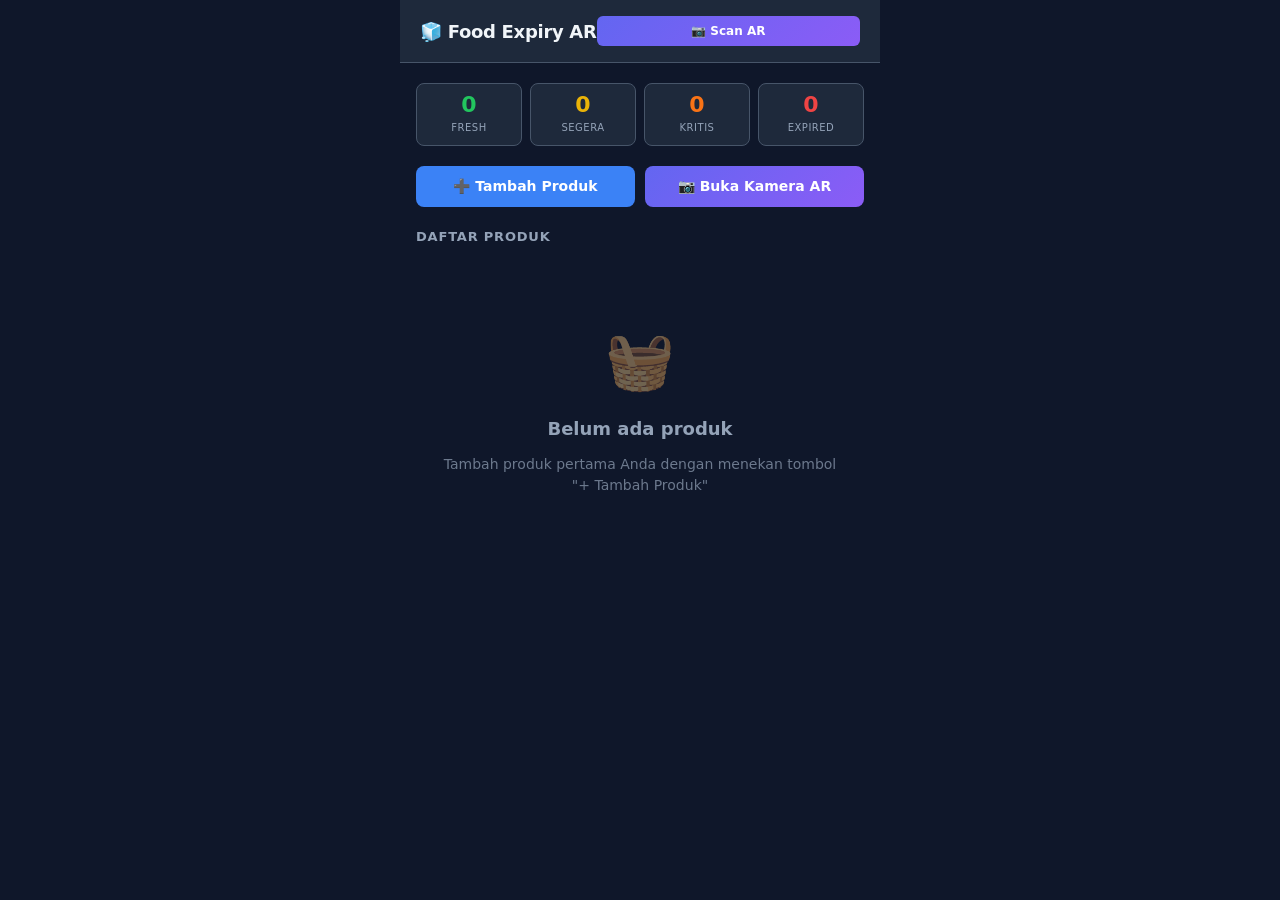
<file: index.html>
<!doctype html>
<html lang="id">
  <head>
    <meta charset="UTF-8" />
    <meta
      name="viewport"
      content="width=device-width, initial-scale=1.0, maximum-scale=1.0"
    />
    <meta name="theme-color" content="#0f172a" />
    <title>AR Food Expiry Visualizer</title>
    <link rel="stylesheet" href="css/style.css" />
  </head>
  <body>
    <div class="app-container">
      <!-- Header -->
      <header class="app-header">
        <h1>🧊 Food Expiry AR</h1>
        <a href="scanner.html" class="btn btn-ar btn-sm">📷 Scan AR</a>
      </header>

      <!-- Main -->
      <main class="main-content">
        <!-- Stats -->
        <div class="stats-bar">
          <div class="stat-card fresh">
            <div class="stat-num" id="statFresh">0</div>
            <div class="stat-label">Fresh</div>
          </div>
          <div class="stat-card soon">
            <div class="stat-num" id="statSoon">0</div>
            <div class="stat-label">Segera</div>
          </div>
          <div class="stat-card critical">
            <div class="stat-num" id="statCritical">0</div>
            <div class="stat-label">Kritis</div>
          </div>
          <div class="stat-card expired">
            <div class="stat-num" id="statExpired">0</div>
            <div class="stat-label">Expired</div>
          </div>
        </div>

        <!-- Actions -->
        <div class="action-bar">
          <a href="add-product.html" class="btn btn-primary">
            ➕ Tambah Produk
          </a>
          <a href="scanner.html" class="btn btn-ar"> 📷 Buka Kamera AR </a>
        </div>

        <!-- Product List -->
        <p class="section-heading">Daftar Produk</p>
        <div class="product-list" id="productList">
          <!-- Rendered by app.js -->
        </div>
      </main>
    </div>

    <!-- Delete Confirm Modal -->
    <div class="modal-overlay" id="deleteModal">
      <div class="modal">
        <h2>🗑️ Hapus Produk?</h2>
        <p>
          Produk "<strong id="deleteModalName"></strong>" akan dihapus secara
          permanen.
        </p>
        <div class="modal-actions">
          <button class="btn btn-secondary" id="btnCancelDelete">Batal</button>
          <button class="btn btn-danger" id="btnConfirmDelete">Hapus</button>
        </div>
      </div>
    </div>

    <!-- Marker Preview Modal -->
    <div class="modal-overlay" id="markerModal">
      <div class="modal" style="text-align: center; gap: 12px">
        <h2>🏷️ Marker Produk</h2>
        <p
          id="markerNameDisplay"
          style="font-size: 15px; font-weight: 600; color: var(--text)"
        ></p>
        <canvas id="markerCanvas" width="300" height="300"></canvas>
        <p class="marker-id-display">ID: <span id="markerIdDisplay"></span></p>
        <p style="font-size: 12px; color: var(--text-muted)">
          Download dan cetak marker ini, lalu tempel ke produk Anda.
        </p>
        <div class="modal-actions">
          <button class="btn btn-secondary" id="btnCloseMarker">Tutup</button>
          <button class="btn btn-primary" id="btnDownloadMarker">
            ⬇️ Download
          </button>
        </div>
      </div>
    </div>

    <!-- Toast -->
    <div class="toast-container" id="toastContainer"></div>

    <!-- Scripts (order matters) -->
    <script src="js/storage.js"></script>
    <script src="js/expiry.js"></script>
    <script src="js/marker.js"></script>
    <script src="js/app.js"></script>
  </body>
</html>
</file>
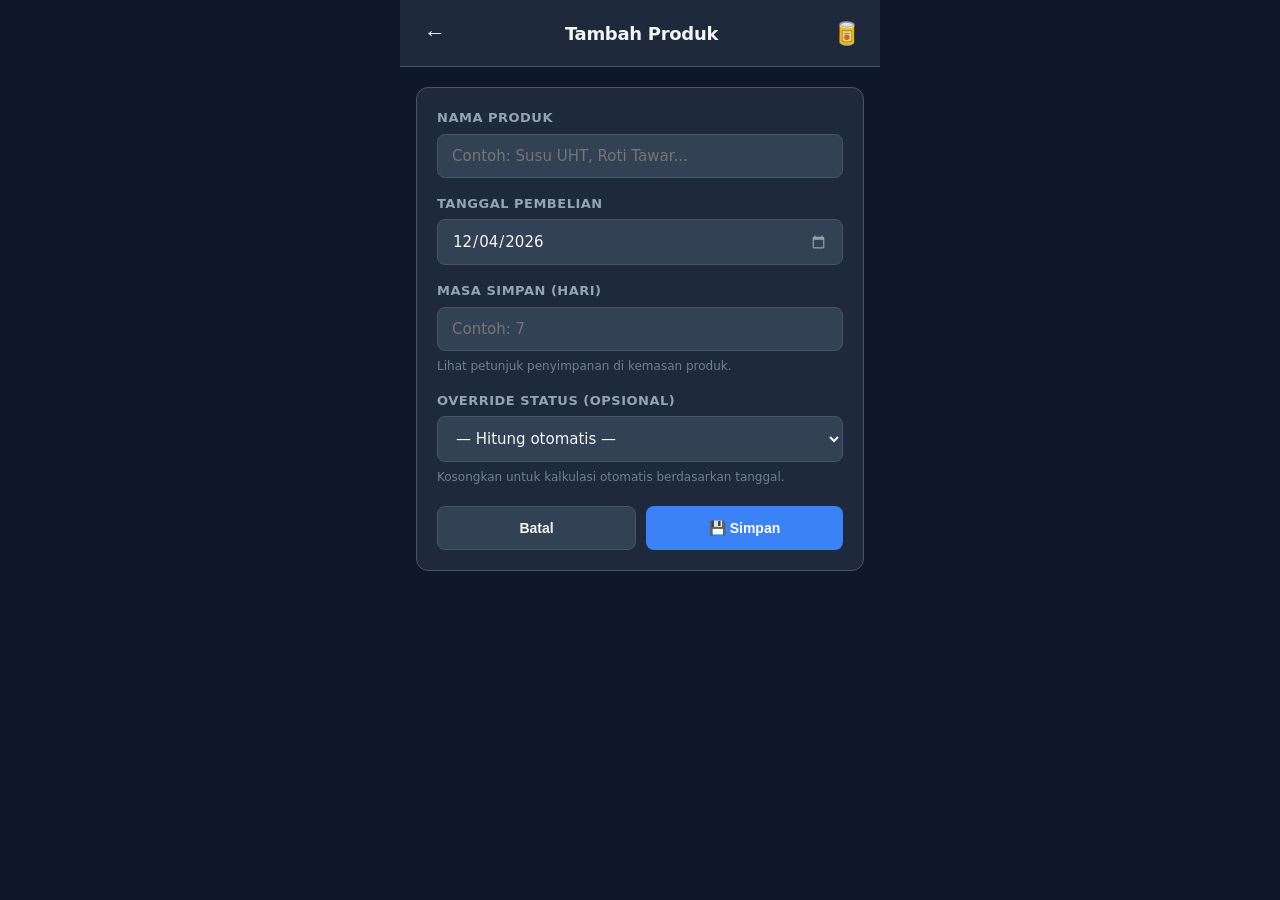
<file: add-product.html>
<!doctype html>
<html lang="id">
  <head>
    <meta charset="UTF-8" />
    <meta
      name="viewport"
      content="width=device-width, initial-scale=1.0, maximum-scale=1.0"
    />
    <meta name="theme-color" content="#0f172a" />
    <title>Tambah Produk — AR Food Expiry</title>
    <link rel="stylesheet" href="css/style.css" />
  </head>
  <body>
    <div class="app-container">
      <!-- Header -->
      <header class="app-header">
        <button class="btn-back" id="btnBack">←</button>
        <h1 id="pageTitle">Tambah Produk</h1>
        <span class="header-icon">🥫</span>
      </header>

      <main class="main-content">
        <div class="form-card">
          <div class="form-group">
            <label for="namaProduk">Nama Produk</label>
            <input
              type="text"
              id="namaProduk"
              placeholder="Contoh: Susu UHT, Roti Tawar..."
              maxlength="60"
              autocomplete="off"
              required
            />
          </div>

          <div class="form-group">
            <label for="tanggalPembelian">Tanggal Pembelian</label>
            <input type="date" id="tanggalPembelian" required />
          </div>

          <div class="form-group">
            <label for="masaSimpan">Masa Simpan (hari)</label>
            <input
              type="number"
              id="masaSimpan"
              placeholder="Contoh: 7"
              min="1"
              max="3650"
              required
            />
            <span class="form-hint"
              >Lihat petunjuk penyimpanan di kemasan produk.</span
            >
          </div>

          <div class="form-group">
            <label for="statusManual">Override Status (opsional)</label>
            <select id="statusManual">
              <option value="">— Hitung otomatis —</option>
              <option value="fresh">✅ Fresh</option>
              <option value="consume-soon">⚠️ Consume Soon</option>
              <option value="critical">🚨 Critical</option>
              <option value="expired">💀 Expired</option>
            </select>
            <span class="form-hint"
              >Kosongkan untuk kalkulasi otomatis berdasarkan tanggal.</span
            >
          </div>

          <div class="form-actions">
            <button class="btn btn-secondary" id="btnCancel" type="button">
              Batal
            </button>
            <button class="btn btn-primary" id="btnSave" type="button">
              💾 Simpan
            </button>
          </div>
        </div>

        <!-- Marker Preview (shown after save) -->
        <div id="markerPreviewSection" style="display: none; margin-top: 20px">
          <p class="section-heading" style="margin-bottom: 12px">
            Marker Berhasil Dibuat
          </p>
          <div class="marker-preview-card">
            <h3>Cetak & tempel ke produk Anda</h3>
            <canvas id="generatedMarker" width="300" height="300"></canvas>
            <p class="marker-id-display">
              Marker ID: <span id="generatedMarkerId"></span>
            </p>
            <button
              class="btn btn-primary"
              id="btnDownloadNewMarker"
              style="margin-top: 14px; width: 100%"
            >
              ⬇️ Download Marker
            </button>
            <a
              href="index.html"
              class="btn btn-secondary"
              style="margin-top: 8px; width: 100%; display: flex"
            >
              ← Kembali ke Dashboard
            </a>
          </div>
        </div>
      </main>
    </div>

    <!-- Toast -->
    <div class="toast-container" id="toastContainer"></div>

    <script src="js/storage.js"></script>
    <script src="js/expiry.js"></script>
    <script src="js/marker.js"></script>
    <script>
      document.addEventListener("DOMContentLoaded", () => {
        // ─── State ─────────────────────────────────────────────────
        const params = new URLSearchParams(window.location.search);
        const editId = params.get("edit");
        const isEdit = Boolean(editId);

        // ─── DOM ───────────────────────────────────────────────────
        const pageTitle = document.getElementById("pageTitle");
        const namaProduk = document.getElementById("namaProduk");
        const tglBeli = document.getElementById("tanggalPembelian");
        const masaSimpan = document.getElementById("masaSimpan");
        const statusM = document.getElementById("statusManual");
        const btnSave = document.getElementById("btnSave");
        const btnCancel = document.getElementById("btnCancel");
        const btnBack = document.getElementById("btnBack");
        const toastCont = document.getElementById("toastContainer");

        const markerSection = document.getElementById("markerPreviewSection");
        const markerCanvas = document.getElementById("generatedMarker");
        const markerIdEl = document.getElementById("generatedMarkerId");
        const btnDlMarker = document.getElementById("btnDownloadNewMarker");

        // ─── Populate on Edit ──────────────────────────────────────
        if (isEdit) {
          pageTitle.textContent = "Edit Produk";
          const p = Storage.getById(editId);
          if (p) {
            namaProduk.value = p.namaProduk;
            tglBeli.value = p.tanggalPembelian;
            masaSimpan.value = p.masaSimpan;
            statusM.value = p.statusManual || "";
          } else {
            showToast("Produk tidak ditemukan", "error");
            setTimeout(() => (window.location.href = "index.html"), 1500);
          }
        } else {
          // Default purchase date to today
          tglBeli.value = new Date().toISOString().split("T")[0];
        }

        // ─── Save Handler ──────────────────────────────────────────
        btnSave.addEventListener("click", () => {
          // Validate
          if (!namaProduk.value.trim()) {
            showToast("Nama produk wajib diisi", "error");
            namaProduk.focus();
            return;
          }
          if (!tglBeli.value) {
            showToast("Tanggal pembelian wajib diisi", "error");
            tglBeli.focus();
            return;
          }
          if (!masaSimpan.value || parseInt(masaSimpan.value) < 1) {
            showToast("Masa simpan minimal 1 hari", "error");
            masaSimpan.focus();
            return;
          }

          const data = {
            namaProduk: namaProduk.value,
            tanggalPembelian: tglBeli.value,
            masaSimpan: masaSimpan.value,
            statusManual: statusM.value,
          };

          let saved;
          if (isEdit) {
            saved = Storage.update(editId, data);
            showToast("Produk diperbarui ✓", "success");
            setTimeout(() => (window.location.href = "index.html"), 1200);
          } else {
            saved = Storage.add(data);
            showToast("Produk disimpan ✓", "success");
            // Show marker preview
            showMarkerPreview(saved.markerId);
            btnSave.disabled = true;
          }
        });

        // ─── Marker Preview ────────────────────────────────────────
        function showMarkerPreview(markerId) {
          Marker.generate(markerId, markerCanvas);
          markerIdEl.textContent = markerId;
          markerSection.style.display = "block";
          markerSection.scrollIntoView({behavior: "smooth", block: "start"});

          btnDlMarker.addEventListener("click", () => {
            Marker.download(markerCanvas, markerId);
            showToast("Marker diunduh!", "success");
          });
        }

        // ─── Navigation ────────────────────────────────────────────
        btnCancel.addEventListener(
          "click",
          () => (window.location.href = "index.html"),
        );
        btnBack.addEventListener(
          "click",
          () => (window.location.href = "index.html"),
        );

        // ─── Toast ─────────────────────────────────────────────────
        function showToast(message, type = "success") {
          const toast = document.createElement("div");
          toast.className = `toast ${type}`;
          toast.textContent = message;
          toastCont.appendChild(toast);
          setTimeout(() => toast.remove(), 3000);
        }
      });
    </script>
  </body>
</html>
</file>
<file: css/style.css>
/* ============================================
   AR Food Expiry Visualizer — Global Styles
   ============================================ */

:root {
  --fresh: #22c55e;
  --consume-soon: #eab308;
  --critical: #f97316;
  --expired: #ef4444;
  --bg: #0f172a;
  --surface: #1e293b;
  --surface-2: #334155;
  --text: #f1f5f9;
  --text-muted: #94a3b8;
  --border: #475569;
  --radius: 12px;
  --radius-sm: 8px;
  --transition: 0.2s ease;
}

* {
  margin: 0;
  padding: 0;
  box-sizing: border-box;
}

html,
body {
  height: 100%;
  font-family:
    "Segoe UI",
    system-ui,
    -apple-system,
    sans-serif;
  background: var(--bg);
  color: var(--text);
  font-size: 16px;
  line-height: 1.5;
}

/* ============ LAYOUT ============ */

.app-container {
  max-width: 480px;
  margin: 0 auto;
  min-height: 100vh;
  display: flex;
  flex-direction: column;
}

/* ============ HEADER ============ */

.app-header {
  background: var(--surface);
  padding: 16px 20px;
  border-bottom: 1px solid var(--border);
  display: flex;
  align-items: center;
  justify-content: space-between;
  position: sticky;
  top: 0;
  z-index: 100;
}

.app-header h1 {
  font-size: 18px;
  font-weight: 700;
  letter-spacing: -0.3px;
}

.app-header .header-icon {
  font-size: 22px;
}

.btn-back {
  background: none;
  border: none;
  color: var(--text);
  font-size: 22px;
  cursor: pointer;
  padding: 4px;
  display: flex;
  align-items: center;
}

/* ============ MAIN CONTENT ============ */

.main-content {
  flex: 1;
  padding: 20px 16px;
  overflow-y: auto;
}

/* ============ STATS BAR ============ */

.stats-bar {
  display: grid;
  grid-template-columns: repeat(4, 1fr);
  gap: 8px;
  margin-bottom: 20px;
}

.stat-card {
  background: var(--surface);
  border-radius: var(--radius-sm);
  padding: 10px 8px;
  text-align: center;
  border: 1px solid var(--border);
}

.stat-card .stat-num {
  font-size: 22px;
  font-weight: 700;
  line-height: 1;
}

.stat-card .stat-label {
  font-size: 10px;
  color: var(--text-muted);
  margin-top: 4px;
  text-transform: uppercase;
  letter-spacing: 0.5px;
}

.stat-card.fresh .stat-num {
  color: var(--fresh);
}
.stat-card.soon .stat-num {
  color: var(--consume-soon);
}
.stat-card.critical .stat-num {
  color: var(--critical);
}
.stat-card.expired .stat-num {
  color: var(--expired);
}

/* ============ ACTION BUTTONS ============ */

.action-bar {
  display: flex;
  gap: 10px;
  margin-bottom: 20px;
}

.btn {
  display: inline-flex;
  align-items: center;
  justify-content: center;
  gap: 6px;
  padding: 10px 16px;
  border-radius: var(--radius-sm);
  border: none;
  font-size: 14px;
  font-weight: 600;
  cursor: pointer;
  transition: all var(--transition);
  text-decoration: none;
  white-space: nowrap;
}

.btn:active {
  transform: scale(0.97);
}

.btn-primary {
  background: #3b82f6;
  color: #fff;
  flex: 1;
}

.btn-primary:hover {
  background: #2563eb;
}

.btn-ar {
  background: linear-gradient(135deg, #6366f1, #8b5cf6);
  color: #fff;
  flex: 1;
}

.btn-ar:hover {
  background: linear-gradient(135deg, #4f46e5, #7c3aed);
}

.btn-secondary {
  background: var(--surface-2);
  color: var(--text);
  border: 1px solid var(--border);
}

.btn-secondary:hover {
  background: var(--border);
}

.btn-danger {
  background: transparent;
  color: var(--expired);
  border: 1px solid var(--expired);
}

.btn-danger:hover {
  background: var(--expired);
  color: #fff;
}

.btn-sm {
  padding: 6px 10px;
  font-size: 12px;
  border-radius: 6px;
}

.btn-icon {
  padding: 6px;
  border-radius: 6px;
  background: var(--surface-2);
  border: 1px solid var(--border);
  color: var(--text);
  cursor: pointer;
  font-size: 16px;
  transition: all var(--transition);
}

.btn-icon:hover {
  background: var(--border);
}

/* ============ SECTION HEADING ============ */

.section-heading {
  font-size: 13px;
  font-weight: 600;
  color: var(--text-muted);
  text-transform: uppercase;
  letter-spacing: 0.8px;
  margin-bottom: 12px;
}

/* ============ PRODUCT LIST ============ */

.product-list {
  display: flex;
  flex-direction: column;
  gap: 12px;
}

.product-card {
  background: var(--surface);
  border-radius: var(--radius);
  border: 1px solid var(--border);
  overflow: hidden;
  transition: all var(--transition);
}

.product-card:hover {
  border-color: var(--surface-2);
  transform: translateY(-1px);
  box-shadow: 0 4px 20px rgba(0, 0, 0, 0.3);
}

.product-card-header {
  display: flex;
  align-items: center;
  padding: 14px 16px;
  gap: 12px;
}

.status-indicator {
  width: 44px;
  height: 44px;
  border-radius: 10px;
  display: flex;
  align-items: center;
  justify-content: center;
  font-size: 20px;
  flex-shrink: 0;
}

.status-indicator.fresh {
  background: rgba(34, 197, 94, 0.15);
}
.status-indicator.consume-soon {
  background: rgba(234, 179, 8, 0.15);
}
.status-indicator.critical {
  background: rgba(249, 115, 22, 0.15);
}
.status-indicator.expired {
  background: rgba(239, 68, 68, 0.15);
}

.product-info {
  flex: 1;
  min-width: 0;
}

.product-name {
  font-size: 16px;
  font-weight: 600;
  white-space: nowrap;
  overflow: hidden;
  text-overflow: ellipsis;
}

.product-meta {
  font-size: 12px;
  color: var(--text-muted);
  margin-top: 2px;
}

.status-badge {
  display: inline-flex;
  align-items: center;
  padding: 3px 8px;
  border-radius: 20px;
  font-size: 11px;
  font-weight: 600;
  text-transform: uppercase;
  letter-spacing: 0.5px;
}

.status-badge.fresh {
  background: rgba(34, 197, 94, 0.2);
  color: var(--fresh);
}
.status-badge.consume-soon {
  background: rgba(234, 179, 8, 0.2);
  color: var(--consume-soon);
}
.status-badge.critical {
  background: rgba(249, 115, 22, 0.2);
  color: var(--critical);
}
.status-badge.expired {
  background: rgba(239, 68, 68, 0.2);
  color: var(--expired);
}

.product-card-body {
  padding: 0 16px 14px;
}

.product-detail-row {
  display: flex;
  justify-content: space-between;
  font-size: 13px;
  padding: 3px 0;
}

.product-detail-row .detail-label {
  color: var(--text-muted);
}

.product-detail-row .detail-value {
  font-weight: 500;
}

.freshness-bar-wrap {
  margin: 10px 0;
}

.freshness-bar-bg {
  background: var(--surface-2);
  border-radius: 10px;
  height: 6px;
  overflow: hidden;
}

.freshness-bar-fill {
  height: 100%;
  border-radius: 10px;
  transition: width 0.4s ease;
}

.freshness-bar-fill.fresh {
  background: var(--fresh);
}
.freshness-bar-fill.consume-soon {
  background: var(--consume-soon);
}
.freshness-bar-fill.critical {
  background: var(--critical);
}
.freshness-bar-fill.expired {
  background: var(--expired);
}

.product-actions {
  display: flex;
  gap: 8px;
  margin-top: 12px;
}

/* ============ EMPTY STATE ============ */

.empty-state {
  display: flex;
  flex-direction: column;
  align-items: center;
  justify-content: center;
  padding: 60px 20px;
  text-align: center;
  gap: 12px;
}

.empty-state .empty-icon {
  font-size: 56px;
  opacity: 0.4;
}

.empty-state h3 {
  font-size: 18px;
  font-weight: 600;
  color: var(--text-muted);
}

.empty-state p {
  font-size: 14px;
  color: var(--text-muted);
  opacity: 0.7;
}

/* ============ FORM PAGE ============ */

.form-card {
  background: var(--surface);
  border-radius: var(--radius);
  border: 1px solid var(--border);
  padding: 20px;
  display: flex;
  flex-direction: column;
  gap: 16px;
}

.form-group {
  display: flex;
  flex-direction: column;
  gap: 6px;
}

.form-group label {
  font-size: 13px;
  font-weight: 600;
  color: var(--text-muted);
  text-transform: uppercase;
  letter-spacing: 0.5px;
}

.form-group input,
.form-group select,
.form-group textarea {
  background: var(--surface-2);
  border: 1px solid var(--border);
  border-radius: var(--radius-sm);
  padding: 12px 14px;
  color: var(--text);
  font-size: 15px;
  font-family: inherit;
  transition: border-color var(--transition);
  outline: none;
  --webkit-appearance: none;
}

.form-group input:focus,
.form-group select:focus,
.form-group textarea:focus {
  border-color: #3b82f6;
  box-shadow: 0 0 0 3px rgba(59, 130, 246, 0.15);
}

.form-group input[type="date"]::-webkit-calendar-picker-indicator {
  filter: invert(1);
  opacity: 0.5;
  cursor: pointer;
}

.form-hint {
  font-size: 12px;
  color: var(--text-muted);
  opacity: 0.7;
}

.form-actions {
  display: flex;
  gap: 10px;
  margin-top: 4px;
}

.form-actions .btn {
  flex: 1;
  padding: 13px;
}

/* ============ MARKER PREVIEW ============ */

.marker-preview-card {
  background: var(--surface);
  border-radius: var(--radius);
  border: 1px solid var(--border);
  padding: 20px;
  text-align: center;
}

.marker-preview-card h3 {
  font-size: 15px;
  margin-bottom: 16px;
  color: var(--text-muted);
}

#markerCanvas {
  border-radius: 8px;
  border: 4px solid white;
  max-width: 200px;
  display: block;
  margin: 0 auto;
}

.marker-id-display {
  font-size: 13px;
  color: var(--text-muted);
  margin-top: 12px;
}

.marker-id-display span {
  color: var(--text);
  font-weight: 600;
  font-family: monospace;
}

/* ============ MODAL ============ */

.modal-overlay {
  display: none;
  position: fixed;
  inset: 0;
  background: rgba(0, 0, 0, 0.7);
  backdrop-filter: blur(4px);
  z-index: 200;
  align-items: center;
  justify-content: center;
  padding: 20px;
}

.modal-overlay.active {
  display: flex;
}

.modal {
  background: var(--surface);
  border-radius: var(--radius);
  border: 1px solid var(--border);
  padding: 24px;
  width: 100%;
  max-width: 360px;
  display: flex;
  flex-direction: column;
  gap: 16px;
}

.modal h2 {
  font-size: 17px;
  font-weight: 700;
}

.modal p {
  font-size: 14px;
  color: var(--text-muted);
}

.modal-actions {
  display: flex;
  gap: 10px;
}

.modal-actions .btn {
  flex: 1;
}

/* ============ TOAST ============ */

.toast-container {
  position: fixed;
  bottom: 24px;
  left: 50%;
  transform: translateX(-50%);
  z-index: 300;
  display: flex;
  flex-direction: column;
  align-items: center;
  gap: 8px;
  pointer-events: none;
}

.toast {
  background: var(--surface-2);
  color: var(--text);
  padding: 12px 20px;
  border-radius: 100px;
  font-size: 14px;
  font-weight: 500;
  border: 1px solid var(--border);
  box-shadow: 0 4px 20px rgba(0, 0, 0, 0.4);
  animation:
    toastIn 0.3s ease,
    toastOut 0.3s ease 2.5s forwards;
  white-space: nowrap;
}

.toast.success {
  border-color: var(--fresh);
  color: var(--fresh);
}
.toast.error {
  border-color: var(--expired);
  color: var(--expired);
}
.toast.warning {
  border-color: var(--consume-soon);
  color: var(--consume-soon);
}

@keyframes toastIn {
  from {
    opacity: 0;
    transform: translateY(12px);
  }
  to {
    opacity: 1;
    transform: translateY(0);
  }
}

@keyframes toastOut {
  from {
    opacity: 1;
  }
  to {
    opacity: 0;
  }
}

/* ============ SCROLLBAR ============ */

::-webkit-scrollbar {
  width: 4px;
}
::-webkit-scrollbar-track {
  background: transparent;
}
::-webkit-scrollbar-thumb {
  background: var(--border);
  border-radius: 4px;
}

/* ============ RESPONSIVE ============ */

@media (max-width: 360px) {
  .stats-bar {
    grid-template-columns: repeat(2, 1fr);
  }
  .stat-card .stat-num {
    font-size: 18px;
  }
}
</file>
